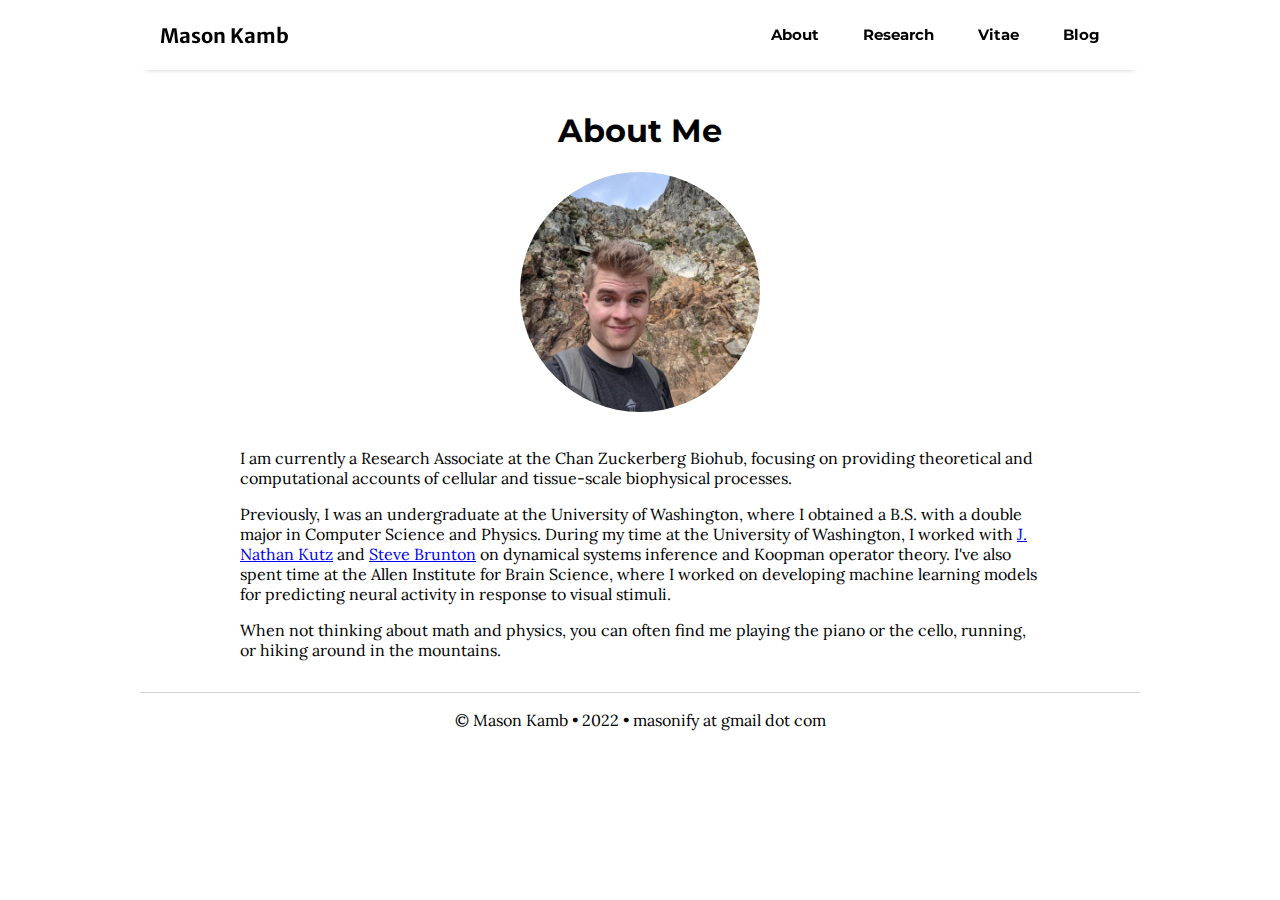
<file: index.html>
<html lang="en">
<head>
	<meta charset='UTF-8'/>
	<title>About</title>
	<link rel="stylesheet" href="styles/base.css">
	<link href="https://fonts.googleapis.com/css?family=Bellefair|Cormorant+Infant|&display=swap" rel="stylesheet"> 
	<link href="https://fonts.googleapis.com/css2?family=Montserrat:wght@400&display=swap" rel="stylesheet">
	<link href="https://fonts.googleapis.com/
	css2?family=Merriweather+Sans:wght@600&display=swap" rel="stylesheet">
</head>
<body>
	
   	<div class="site-header">
	<h3 style="margin:0px">
		<a class="name-title" href="https://kambm.github.io/index.html">Mason Kamb</a>	</h3>
	<nav class="site-menu">
		<h5 class="thingy">
			
			<a href="https://kambm.github.io/index.html" class="navbar-item">About</a>
			<a href="https://kambm.github.io/research.html" class="navbar-item">Research</a>
			<a href="https://kambm.github.io/Kambm.github.io/vitae.html" class="navbar-item">Vitae</a>
			<a href="https://kambm.github.io/blog.html" class="navbar-item">Blog</a>
					</h5>
	</nav>
</div>

	 <div class="main-text">
 			 	<h1 style="text-align:center; font-family:Montserrat">
	 				About Me
	 			</h1>

	 			<div style="padding-bottom: 20px">
 				<img src="./assets/photos/me2.jpeg" class=ima>
 				</div>
				<p>
					I am currently a Research Associate at the Chan Zuckerberg Biohub, focusing on providing theoretical and computational accounts of cellular and tissue-scale biophysical processes.
				</p>
				<p>
					Previously, I was an undergraduate at the University of Washington, where I obtained a B.S. with a double major in Computer Science and Physics. During my time at the University of Washington, I worked with <a href="http://faculty.washington.edu/kutz/">J. Nathan Kutz</a> and <a href="https://www.eigensteve.com/">Steve Brunton</a> on dynamical systems inference and Koopman operator theory. I've also spent time at the Allen Institute for Brain Science, where I worked on developing machine learning models for predicting neural activity in response to visual stimuli.
				</p>
				<p>
					When not thinking about math and physics, you can often find me playing the piano or the cello, running, or hiking around in the mountains.
				</p>


	</div>

	<div class="my-footer">
	<hr>
	<p style="padding-bottom: 20px;">
	© Mason Kamb • 2022 • masonify at gmail dot com
	<p>
</div>


</body>
</html>
</file>
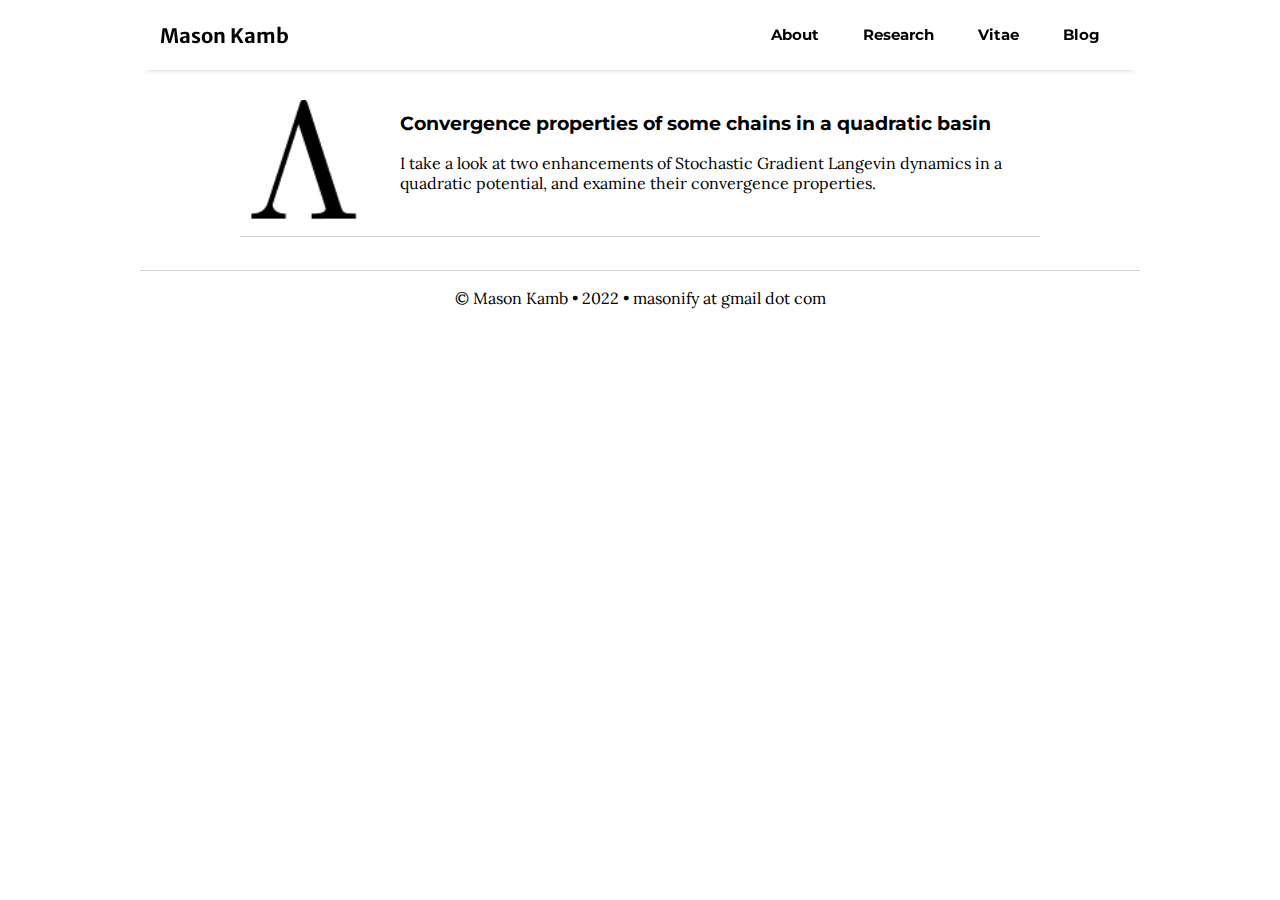
<file: blog.html>
<html lang="en">
<head>
	<meta charset='UTF-8'/>
	<title>Blog</title>
	<script src="https://code.jquery.com/jquery-1.10.2.js"></script>
	<link rel="stylesheet" href="styles/base.css">
	<link href="https://fonts.googleapis.com/css?family=Bellefair|Cormorant+Infant|&display=swap" rel="stylesheet"> 
	<link href="https://fonts.googleapis.com/css2?family=Montserrat:wght@400&display=swap" rel="stylesheet">
	<link href="https://fonts.googleapis.com/
	css2?family=Merriweather+Sans:wght@600&display=swap" rel="stylesheet">
</head>
<body>

   <div class="site-header">
	<h3 style="margin:0px">
		<a class="name-title" href="https://kambm.github.io/index.html">Mason Kamb</a>	</h3>
	<nav class="site-menu">
		<h5 class="thingy">
			
			<a href="https://kambm.github.io/index.html" class="navbar-item">About</a>
			<a href="https://kambm.github.io/research.html" class="navbar-item">Research</a>
			<a href="https://kambm.github.io/Kambm.github.io/vitae.html" class="navbar-item">Vitae</a>
			<a href="https://kambm.github.io/blog.html" class="navbar-item">Blog</a>
					</h5>
	</nav>
</div>

	<div class="main-text">
		<div class="post-stub">
				<a href=./posts/2022_06_02_1_mcmc/post.html class=postlink>
				<div class="post-col-a">
				<img src="./assets/photos/lambda.png" class=img-stub>
				</div>
				<div class="text-stub postlink">
				<h3 class="post-title">Convergence properties of some chains in a quadratic basin</h3>I take a look at two enhancements of Stochastic Gradient Langevin dynamics in a quadratic potential, and examine their convergence properties.</div></a></div><hr>
	</div>

	<div class="my-footer">
	<hr>
	<p style="padding-bottom: 20px;">
	© Mason Kamb • 2022 • masonify at gmail dot com
	<p>
</div>
</body>
</html>
</file>
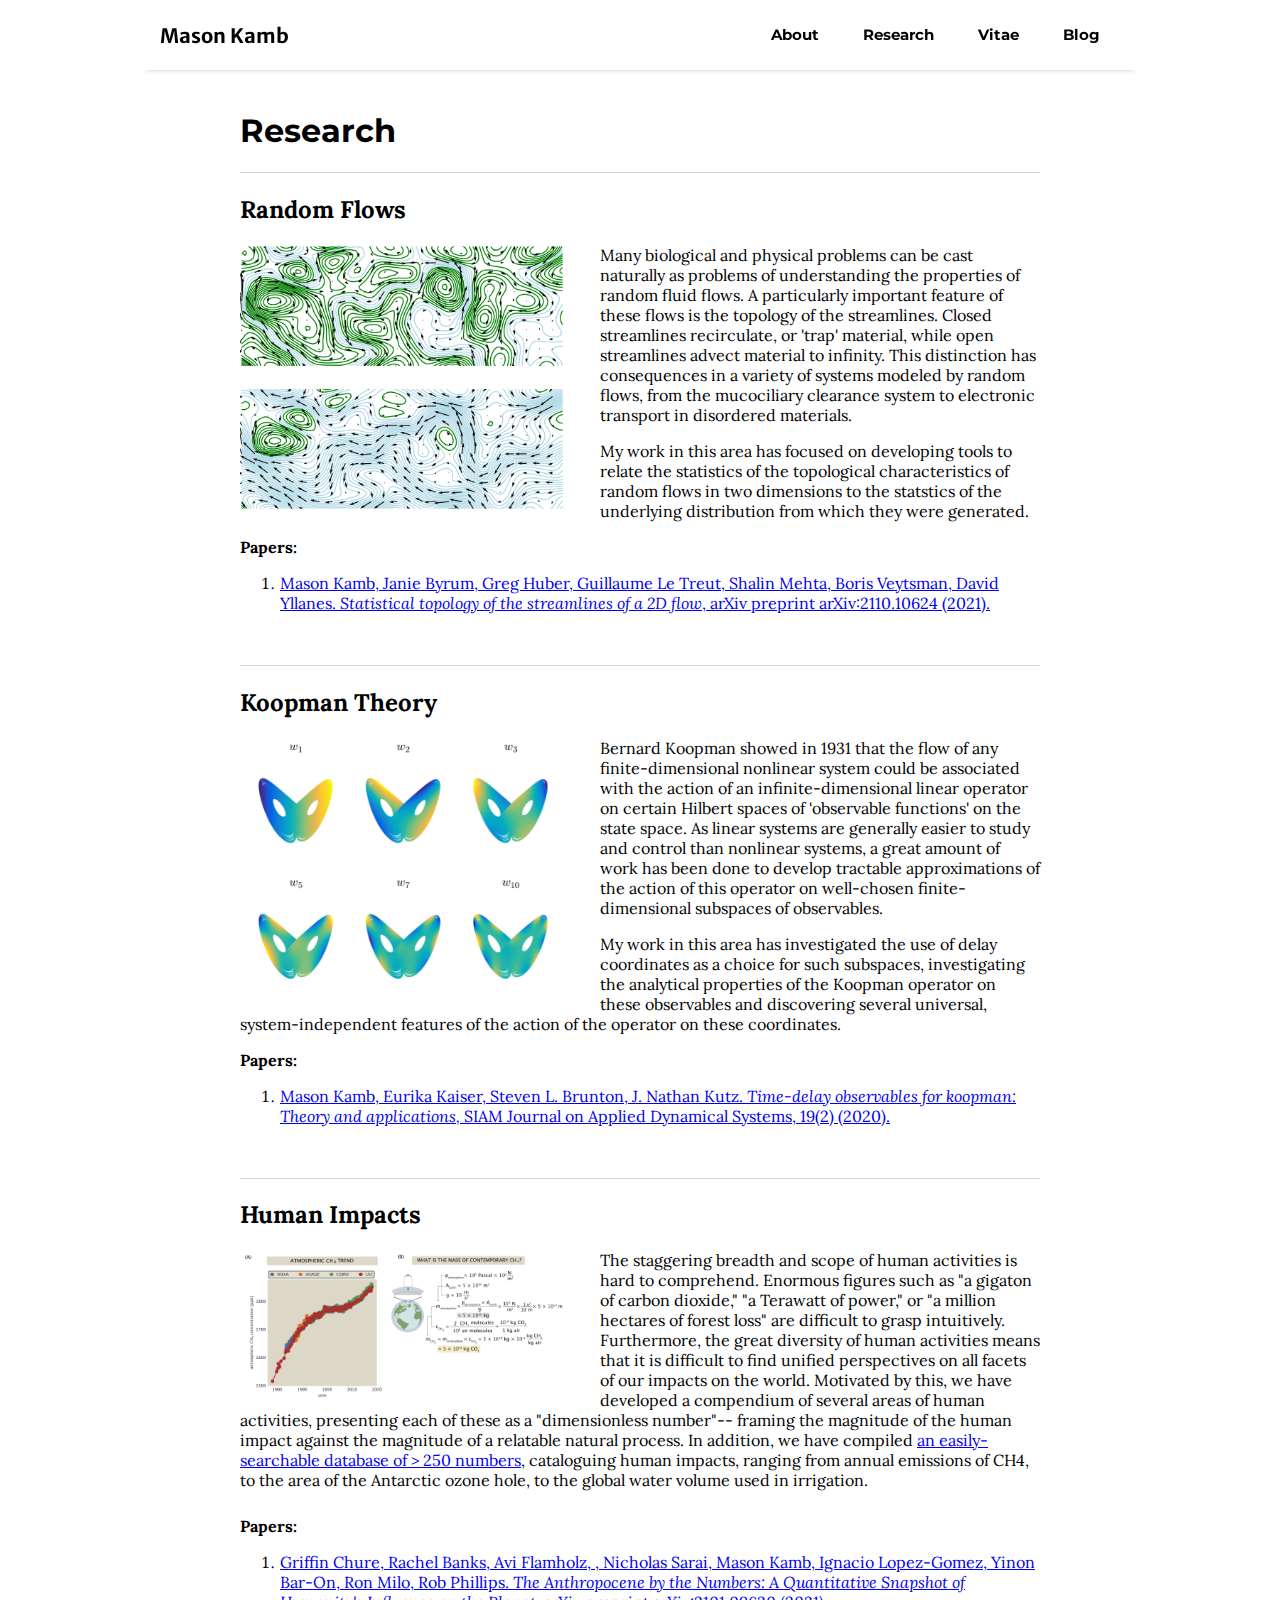
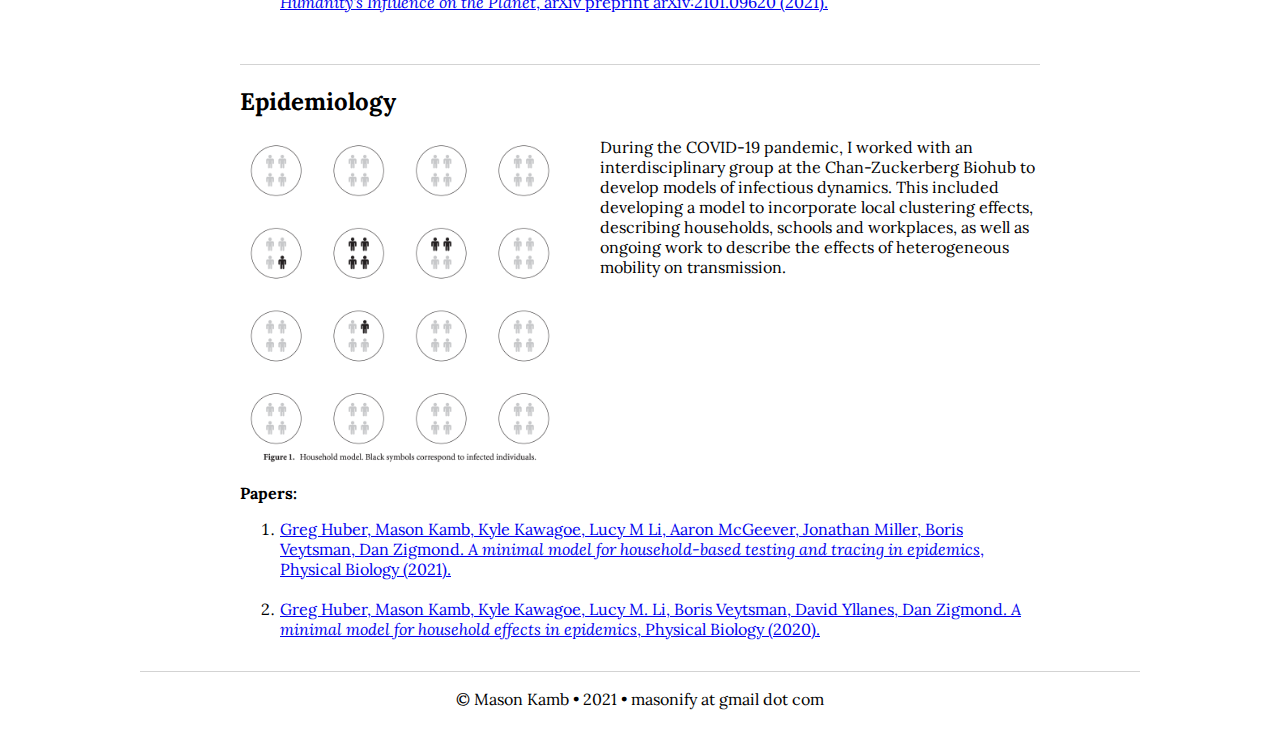
<file: research.html>
<html lang="en">
<head>
	<meta charset='UTF-8'/>
	<title>Research</title>
	<link rel="stylesheet" href="styles/base.css">
	<link href="https://fonts.googleapis.com/css?family=Bellefair|Cormorant+Infant|&display=swap" rel="stylesheet"> 
	<link href="https://fonts.googleapis.com/css2?family=Montserrat:wght@400&display=swap" rel="stylesheet">
	<link href="https://fonts.googleapis.com/
	css2?family=Merriweather+Sans:wght@600&display=swap" rel="stylesheet">
	<!-- <link rel="import" href="./header.html"> -->
	<script type="text/javascript" charset="utf-8" 
	src="https://cdn.mathjax.org/mathjax/latest/MathJax.js?config=TeX-AMS-MML_HTMLorMML,
	https://vincenttam.github.io/javascripts/MathJaxLocal.js"></script>
</head>
<body>

   	<div class="site-header">
	<h3 style="margin:0px">
		<a class="name-title" href="./index.html">Mason Kamb</a>
	</h3>
	<nav class="site-menu">
		<h5 class="thingy">
			<a href="./index.html" class="navbar-item">About</a>
			<a href="./research.html" class="navbar-item">Research</a>
			<a href="./vitae.html" class="navbar-item">Vitae</a>
			<a href="./blog.html" class="navbar-item">Blog</a>
		</h5>
	</nav>
</div>

	<div class="main-text">

 		<h1 style="font-family:Montserrat">
	 		Research
	 	</h1>
 		<hr>

		<h2>
			Random Flows
		</h2>
			<div class="research-stub">
				<div class="post-col-a-research">
					<img src="./assets/photos/Figure_2.png" class=research-img-stub>
				</div>
				<div class="research-text-stub">
					<p>
						Many biological and physical problems can be cast naturally as problems of understanding the properties of random fluid flows. A particularly important feature of these flows is the topology of the streamlines. Closed streamlines recirculate, or 'trap' material, while open streamlines advect material to infinity. This distinction has consequences in a variety of systems modeled by random flows, from the mucociliary clearance system to electronic transport in disordered materials.
					</p>
					<p>
						My work in this area has focused on developing tools to relate the statistics of the topological characteristics of random flows in two dimensions to the statstics of the underlying distribution from which they were generated.
					</p>

<!-- 		 			<p>
						<b> Papers: </b>
						<ol>
						<li><a href="https://arxiv.org/abs/2110.10624"> <u>Mason Kamb</u>, Janie Byrum, Greg Huber, Guillaume Le Treut, Shalin Mehta, Boris Veytsman, David Yllanes. <i>  Statistical topology of the streamlines of a 2D flow</i>, arXiv preprint arXiv:2110.10624 (2021).</a>
						</li>
						</ol>
					</p>
 -->
				</div>
			</div>
			<p>
				<b> Papers: </b>
				<ol>
				<li><a href="https://arxiv.org/abs/2110.10624"> <u>Mason Kamb</u>, Janie Byrum, Greg Huber, Guillaume Le Treut, Shalin Mehta, Boris Veytsman, David Yllanes. <i>  Statistical topology of the streamlines of a 2D flow</i>, arXiv preprint arXiv:2110.10624 (2021).</a>
				</li>
				</ol>
			</p>

<!-- 		<br>
 -->		
 		<br>
 		<hr>
		<h2>
			Koopman Theory
		</h2>
			<div class="research-stub">
				<div class="post-col-a-research">
					<img src="./assets/photos/koopman2.png" class=research-img-stub>
				</div>
				<div class="research-text-stub">
					<p>
						Bernard Koopman showed in 1931 that the flow of any finite-dimensional nonlinear system could be associated with the action of an infinite-dimensional linear operator on certain Hilbert spaces of 'observable functions' on the state space. As linear systems are generally easier to study and control than nonlinear systems, a great amount of work has been done to develop tractable approximations of the action of this operator on well-chosen finite-dimensional subspaces of observables.
					</p>
					<p>
						My work in this area has investigated the use of delay coordinates as a choice for such subspaces, investigating the analytical properties of the Koopman operator on these observables and discovering several universal, system-independent features of the action of the operator on these coordinates.
					</p>

				</div>
			</div>
			<p>
				<b> Papers: </b>
				<ol>
				<li>
				<a href="https://epubs.siam.org/doi/abs/10.1137/18M1216572?journalCode=sjaday">
				 <u>Mason Kamb</u>, Eurika Kaiser, Steven L. Brunton, J. Nathan Kutz. <i> Time-delay observables for koopman: Theory and applications,</i> SIAM Journal on Applied Dynamical Systems, 19(2) (2020).
				</a>
				</li>
				</ol>
			</p>

		<!-- <br> -->

 		<br>
 		<hr>
		<h2>
			Human Impacts
		</h2>
			<div class="research-stub">
				<div class="post-col-a-research">
					<img src="./assets/photos/human1.png" class=research-img-stub>
				</div>
				<div class="research-text-stub">
					<p>
						The staggering breadth and scope of human activities is hard to comprehend. Enormous figures such as "a gigaton of carbon dioxide," "a Terawatt of power," or "a million hectares of forest loss" are difficult to grasp intuitively. Furthermore, the great diversity of human activities means that it is difficult to find unified perspectives on all facets of our impacts on the world. Motivated by this, we have developed a compendium of several areas of human activities, presenting each of these as a "dimensionless number"-- framing the magnitude of the human impact against the magnitude of a relatable natural process. In addition, we have compiled <a href="https://human-impacts.herokuapp.com/catalog/">an easily-searchable database of > 250 numbers</a>, cataloguing human impacts, ranging from annual emissions of CH4, to the area of the Antarctic ozone hole, to the global water volume used in irrigation.
					</p>

				</div>
			</div>
			<p>
				<b> Papers: </b>
				<ol>
				<li>
				<a href="https://arxiv.org/abs/2101.09620">
				Griffin Chure, Rachel Banks, Avi Flamholz, , Nicholas Sarai, <u>Mason Kamb</u>, Ignacio Lopez-Gomez, Yinon Bar-On, Ron Milo, Rob Phillips. <i>The Anthropocene by the Numbers: A Quantitative Snapshot of Humanity's Influence on the Planet</i>, arXiv preprint arXiv:2101.09620 (2021).
				</a>
				</li>
				</ol>
			</p>

		<!-- <br> -->

 		<br>
 		<hr>
		<h2>
			Epidemiology
		</h2>
			<div class="research-stub">
				<div class="post-col-a-research">
					<img src="./assets/photos/epidemiology1.png" class=research-img-stub>
				</div>
				<div class="research-text-stub">
					<p>
						During the COVID-19 pandemic, I worked with an interdisciplinary group at the Chan-Zuckerberg Biohub to develop models of infectious dynamics. This included developing a model to incorporate local clustering effects, describing households, schools and workplaces, as well as ongoing work to describe the effects of heterogeneous mobility on transmission.
					</p>

				</div>
			</div>
			<br>
			<br>
			<br>
			<br>
			<p>
				<b> Papers: </b>
				<ol>
				<li> 
				<a href="https://iopscience.iop.org/article/10.1088/1478-3975/abdacd">
					Greg Huber, <u>Mason Kamb</u>, Kyle Kawagoe, Lucy M Li, Aaron McGeever, Jonathan Miller, Boris Veytsman, Dan Zigmond. <i> A minimal model for household-based testing and tracing in epidemics</i>, Physical Biology (2021).
				</a>
				</li>
				<br>
				<li>
				<a href="https://iopscience.iop.org/article/10.1088/1478-3975/abb209">
					Greg Huber, <u>Mason Kamb</u>, Kyle Kawagoe, Lucy M. Li, Boris Veytsman, David Yllanes, Dan Zigmond. <i> A minimal model for household effects in epidemics</i>, Physical Biology (2020).
				</a>
				</li>
				</ol>
			</p>




		<!-- <p>
			When $a \ne 0$, there are two solutions to $ax^2 + bx + c = 0$ and they are
			$$x = {-b \pm \sqrt{b^2-4ac} \over 2a}.$$

						Lorem ipsum dolor sit amet, consectetur adipiscing elit, sed do eiusmod tempor incididunt ut labore et dolore magna aliqua. Ut enim ad minim veniam, quis nostrud exercitation ullamco laboris nisi ut aliquip ex ea commodo consequat. Duis aute irure dolor in reprehenderit in voluptate velit esse cillum dolore eu fugiat nulla pariatur. Excepteur sint occaecat cupidatat non proident, sunt in culpa qui officia deserunt mollit anim id est laborum.
		</p>

		<p>
						Lorem ipsum dolor sit amet, consectetur adipiscing elit, sed do eiusmod tempor incididunt ut labore et dolore magna aliqua. Ut enim ad minim veniam, quis nostrud exercitation ullamco laboris nisi ut aliquip ex ea commodo consequat. Duis aute irure dolor in reprehenderit in voluptate velit esse cillum dolore eu fugiat nulla pariatur. Excepteur sint occaecat cupidatat non proident, sunt in culpa qui officia deserunt mollit anim id est laborum.
		</p>
 -->
	</div>
	
	<div class="my-footer">
	<hr>
	<p style="padding-bottom: 20px;">
	© Mason Kamb • 2021 • masonify at gmail dot com
	<p>
</div>

</body>
</html>
</file>
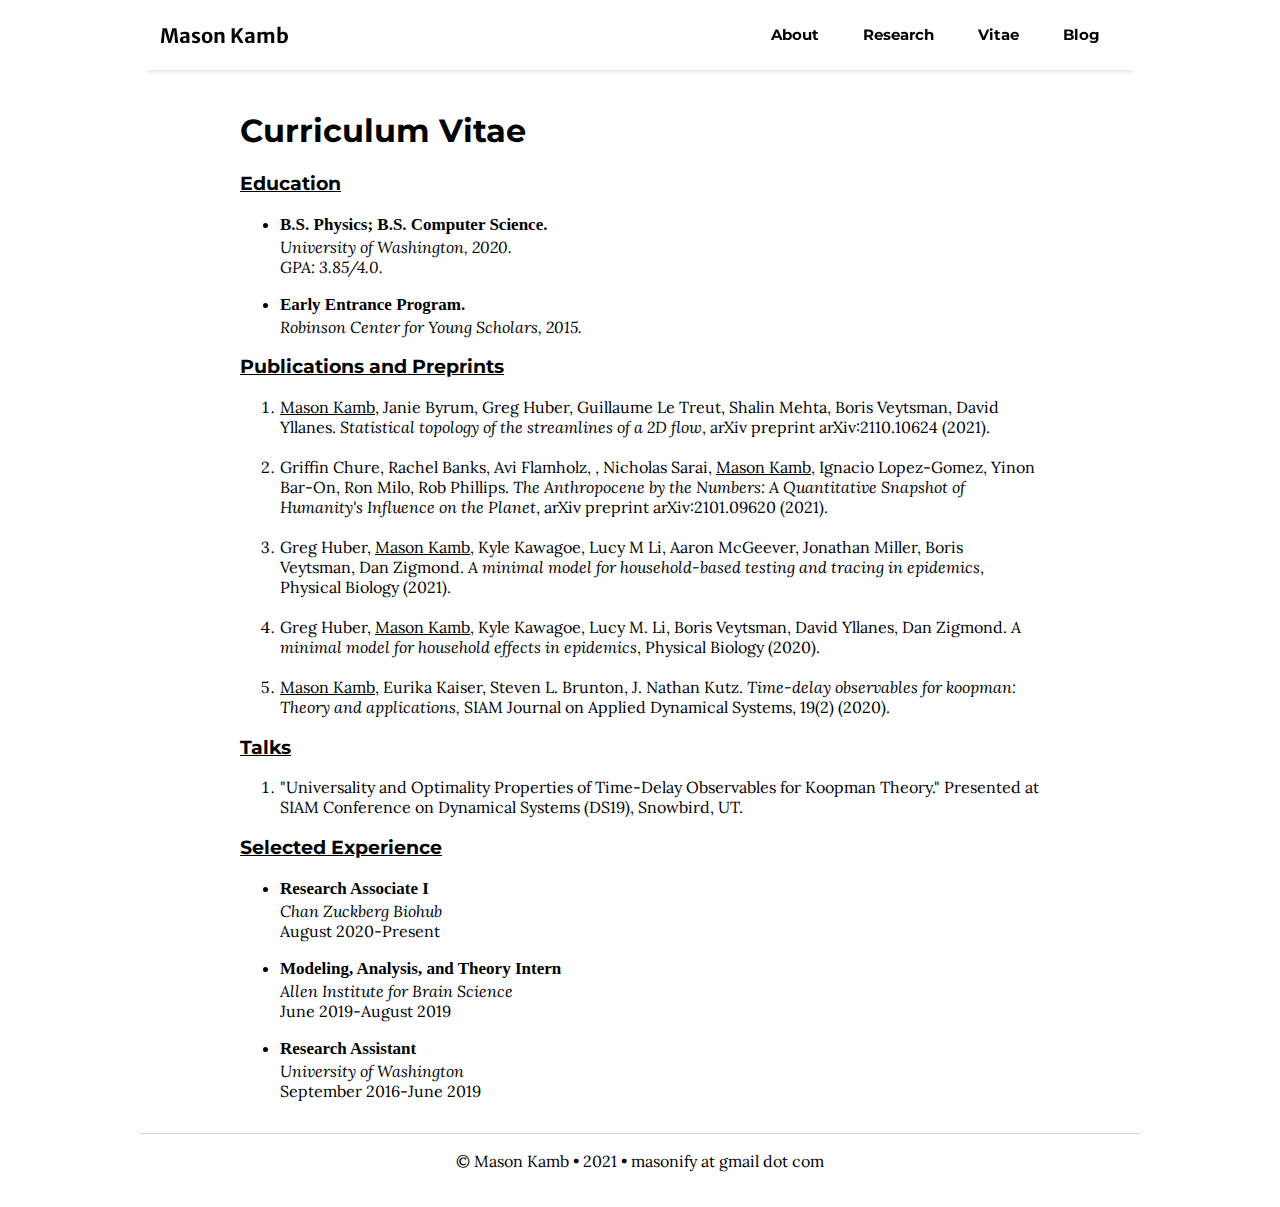
<file: vitae.html>
<html lang="en">
<head>
	<meta charset='UTF-8'/>
	<title>CV</title>
	<script src="https://code.jquery.com/jquery-1.10.2.js"></script>
	<link rel="stylesheet" href="styles/base.css">
	<link href="https://fonts.googleapis.com/css?family=Bellefair|Cormorant+Infant|&display=swap" rel="stylesheet"> 
	<link href="https://fonts.googleapis.com/css2?family=Montserrat:wght@400&display=swap" rel="stylesheet">
	<link href="https://fonts.googleapis.com/
	css2?family=Merriweather+Sans:wght@600&display=swap" rel="stylesheet">
</head>
<body>

   <div class="site-header">
	<h3 style="margin:0px">
		<a class="name-title" href="./index.html">Mason Kamb</a>
	</h3>
	<nav class="site-menu">
		<h5 class="thingy">
			<a href="./index.html" class="navbar-item">About</a>
			<a href="./research.html" class="navbar-item">Research</a>
			<a href="./vitae.html" class="navbar-item">Vitae</a>
			<a href="./blog.html" class="navbar-item">Blog</a>
		</h5>
	</nav>
</div>


	<div class="main-text">
		<h1 style="font-family: Montserrat">
			Curriculum Vitae
		</h1>

		<h3 style="font-family: Montserrat">
			<u>Education</u>
		</h3>
		<p>
			<ul>
				<li>
					<h3 class="cv-head-element">B.S. Physics; B.S. Computer Science.</h3>
					<i>University of Washington, 2020.</i>
					<br>
					<i>GPA: 3.85/4.0.</i>
				</li>
				<li>
					<h3 class="cv-head-element">Early Entrance Program.</h3>
					<i>Robinson Center for Young Scholars, 2015.</i>
				</li>

			</ul>
		</p>

		<h3 style="font-family: Montserrat">
			<u>Publications and Preprints</u>
		</h3>
		<p>
			<ol>
				<li> <u>Mason Kamb</u>, Janie Byrum, Greg Huber, Guillaume Le Treut, Shalin Mehta, Boris Veytsman, David Yllanes. <i>  Statistical topology of the streamlines of a 2D flow</i>, arXiv preprint arXiv:2110.10624 (2021).
				</li>
				<br>
				<li>
				Griffin Chure, Rachel Banks, Avi Flamholz, , Nicholas Sarai, <u>Mason Kamb</u>, Ignacio Lopez-Gomez, Yinon Bar-On, Ron Milo, Rob Phillips. <i>The Anthropocene by the Numbers: A Quantitative Snapshot of Humanity's Influence on the Planet</i>, arXiv preprint arXiv:2101.09620 (2021).
				</li>
				<br>
				<li> Greg Huber, <u>Mason Kamb</u>, Kyle Kawagoe, Lucy M Li, Aaron McGeever, Jonathan Miller, Boris Veytsman, Dan Zigmond. <i> A minimal model for household-based testing and tracing in epidemics</i>, Physical Biology (2021).
				</li>
				<br>
				<li> Greg Huber, <u>Mason Kamb</u>, Kyle Kawagoe, Lucy M. Li, Boris Veytsman, David Yllanes, Dan Zigmond. <i> A minimal model for household effects in epidemics</i>, Physical Biology (2020).
				</li>
				<br>
				<li> <u>Mason Kamb</u>, Eurika Kaiser, Steven L. Brunton, J. Nathan Kutz. <i> Time-delay observables for koopman: Theory and applications,</i> SIAM Journal on Applied Dynamical Systems, 19(2) (2020).
				</li>
			</ol>
		</p>

		<h3 style="font-family: Montserrat">
			<u>Talks</u>
		</h3>
		<p>
			<ol>
				<li> 
					"Universality and Optimality Properties of Time-Delay Observables for Koopman Theory." Presented at SIAM  Conference  on  Dynamical  Systems  (DS19),  Snowbird,  UT.
				</li>
			</ol>
		</p>


		<h3 style="font-family: Montserrat">
			<u>Selected Experience</u>
		</h3>
		<p>
			<ul>
				<li>
					<h3 class="cv-head-element">
						Research Associate I
					</h3>
					<i>Chan Zuckberg Biohub</i>
					<br>
					August 2020-Present
				</li>
				<li>
					<h3 class="cv-head-element">
						Modeling, Analysis, and Theory Intern
					</h3>
					<i>Allen Institute for Brain Science</i>
					<br>
					June 2019-August 2019
				</li>
				<li>
					<h3 class="cv-head-element">
						Research Assistant
					</h3>
					<i>University of Washington</i>
					<br>
					September 2016-June 2019
				</li>


			</ul>
		</p>



	</div>

	<div class="my-footer">
	<hr>
	<p style="padding-bottom: 20px;">
	© Mason Kamb • 2021 • masonify at gmail dot com
	<p>
</div>

</body>
</html>
</file>
<file: styles/base.css>
@import url('https://fonts.googleapis.com/css2?family=EB+Garamond:ital,wght@0,400;0,700;1,400&display=swap');
@import url('https://fonts.googleapis.com/css2?family=Martel:wght@200&display=swap');
@import url('https://fonts.googleapis.com/css2?family=Martel:wght@200&family=Source+Serif+Pro:wght@300&display=swap');
@import url('https://fonts.googleapis.com/css2?family=Bellefair&display=swap');
@import url('https://fonts.googleapis.com/css2?family=Roboto:wght@300&display=swap');
@import url('https://fonts.googleapis.com/css2?family=Lora&display=swap');


body {
	font-size: 16px;
	padding: 0;
	margin: 0;
	font-family: 'Lora', serif;


/*	font-family: 'Roboto', sans-serif;
*/
/*	font-family: 'Bellefair', serif;
*/
/*	font-family: Montserrat;
*/
/*	font-family: 'Source Serif Pro', serif;
*/
/*	font-family: 'Palatino';
*/
/*	font-family: 'EB Garamond';
*/
/*	background-color: #F0F8FF;
*/
}

.blog-title {
	text-align:center;
	font-family:Montserrat;
	margin-bottom: 100px;
}

hr { display: block; height: 1px;
    border: 0; border-top: 1px solid LightGrey;
    margin: 1em 0; padding: 0; }

.my-footer {
	max-width: 1000px;
	align-items: baseline;
	margin: auto;
	text-align: center;
}

.cv-head-element {
	margin-bottom: 2px;
	font-family: Palatino;
	font-size: 17px
}

.post-title {
	font-family: Montserrat;
}

.postlink {
	text-decoration: none;
}

.postlink:hover {
	color: CornflowerBlue;
}

.post-col-a {
	float: left;
	width: 20%;
}

.post-col-a-research {
	float: left;
	width: 45%;
	padding-right: 0px;
}

.post-col-a-research-right {
	float: right;
	padding-left: 10px;
	width: 45%;
}


.text-stub {
	padding-top: 10px
	border-width: 1px;
	border-style: solid;
	border-color: white;
	max-height: 250px;
	color: black;
	text-decoration: none;
}

.post-stub {
	max-height: 250px;
	min-height: 130px;
}

.img-stub {
	height: 120px;
	padding: 10px;
	max-width: 120px;
	object-fit: cover;
	align: left;
}

.research-stub {
	min-height: 250px;	
}

.research-img-stub {
	padding: 0px;
/*	padding-right: 10px;
*/	padding-bottom: 6px;
/*	height: 230px;
*/	width: 90%;
	object-fit: cover;
	align: left;
}

.research-text-stub {
	/*padding-top: 10px*/
	
	min-height: 250px;
	color: black;
	text-decoration: none;
}


.page {
	padding-top: 5px;
	padding-bottom: 5px;
	padding-left: 20px;
	padding-right: 20px;
	background-color: white;
	box-shadow: 1px 1px 7px 2px #bbb;
}

.site-header {

	box-shadow: 0 5px 6px -6px #bbb;
	background-color: white;
	align-items: baseline;
	max-width: 1000px;
  	
	min-height: 70px;
	width: 100%;

	margin: auto;
  	color: black;
	position: fixed;
	left: 50%;
  	transform: translateX(-50%);

}

.ima {
	display: block;
	margin: auto;
	max-width: 15em;
  	border-radius: 80%;
}



.name-title {
	font-family: 'Merriweather Sans';
	font-size: 20px;
	text-decoration: none;
	color: black;

	margin: 0px;
	padding: 0 20px;
	position: absolute;
	top: 50%;
	left: 0%;
  	transform: translateY(-50%);
}

.site-menu {
	font-family: 'Montserrat';
	font-size: 18px;

	margin: 0px;
	padding: 20px;

	position: absolute;
  	top: 50%;
  	right: 0%;
  	transform: translateY(-50%);

}

.main-text {
	overflow-y: scroll;
	padding-top: 90px;

	padding-left: 20px;
	padding-right: 20px;
	max-width: 800px;
	margin: auto;
}

.thingy {

	margin-top: 0px;
	margin-bottom: 0px;
}

.navbar-item {
	padding: 0px 20px;
	text-decoration: none;
	color: black;

}
</file>
